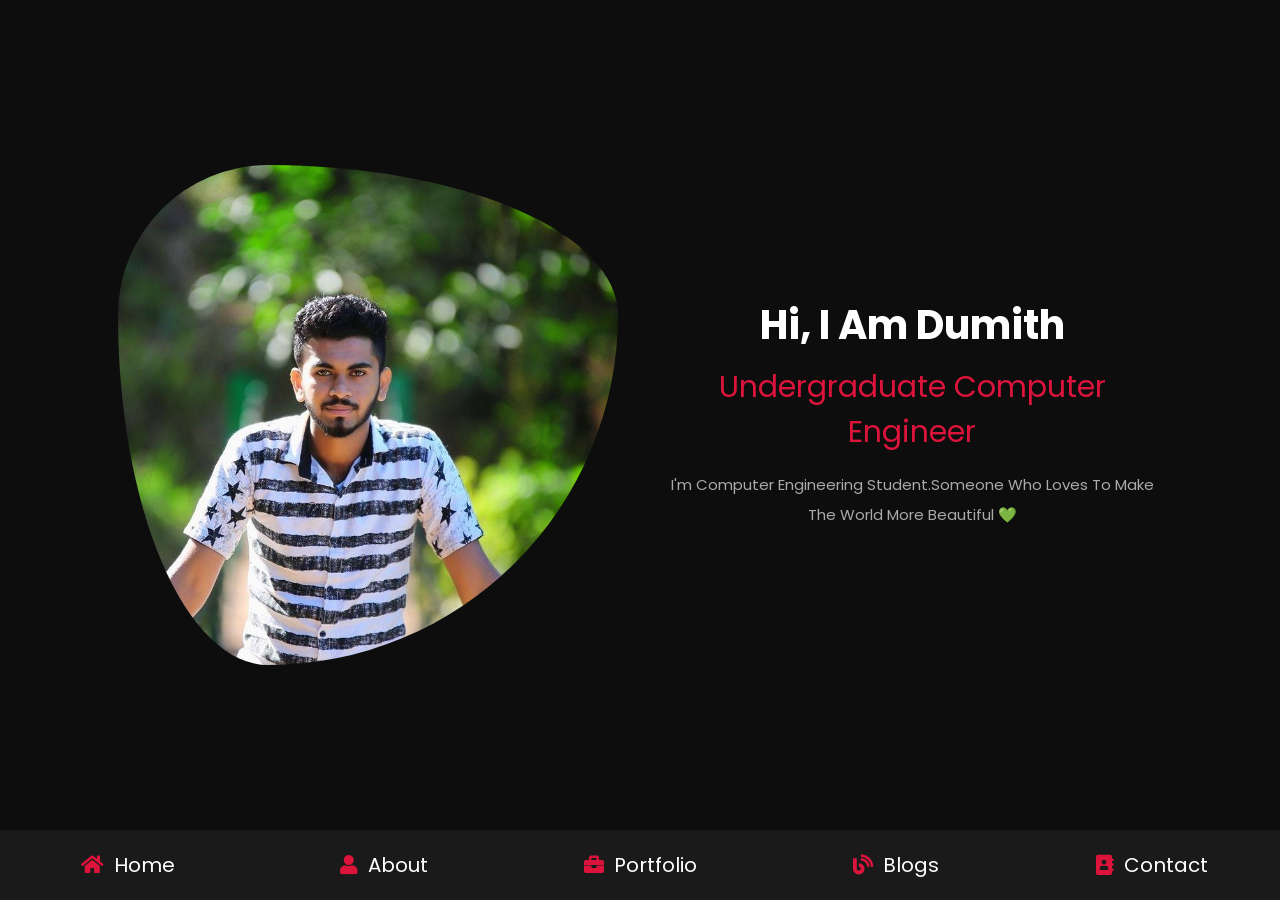
<file: index.html>
<!DOCTYPE html>
<html lang="en">
<head>
    <meta charset="UTF-8">
    <meta http-equiv="X-UA-Compatible" content="IE=edge">
    <meta name="viewport" content="width=device-width, initial-scale=1.0">
    <title>home</title>

    <!-- font awesome cdn link  -->
    <link rel="stylesheet" href="https://cdnjs.cloudflare.com/ajax/libs/font-awesome/5.15.4/css/all.min.css">

    <!-- custom css file link  -->
    <link rel="stylesheet" href="css/style.css">

</head>
<body>

<!-- navbar section starts  -->

<nav class="navbar">
    <a href="home.html"> <i class="fas fa-home"></i> <span>home</span> </a>
    <a href="about.html"> <i class="fas fa-user"></i> <span>about</span> </a>
    <a href="portfolio.html"> <i class="fas fa-briefcase"></i> <span>portfolio</span> </a>
    <a href="blogs.html"> <i class="fas fa-blog"></i> <span>blogs</span> </a>
    <a href="contact.html"> <i class="fas fa-address-book"></i> <span>contact</span> </a>
</nav>

<!-- navbar section ends -->

<!-- home section starts  -->

<section class="home">

    <div class="image">
        <img src="images/dumiths.jpg" alt="">
    </div>

    <div class="content">
        <h3>hi, i am Dumith </h3>
        <span>Undergraduate Computer Engineer</span>
        <p>I'm Computer Engineering Student.Someone who loves to make the world more beautiful 💚</p>

    </div>

</section>

<!-- home section ends -->

</body>
</html>
</file>
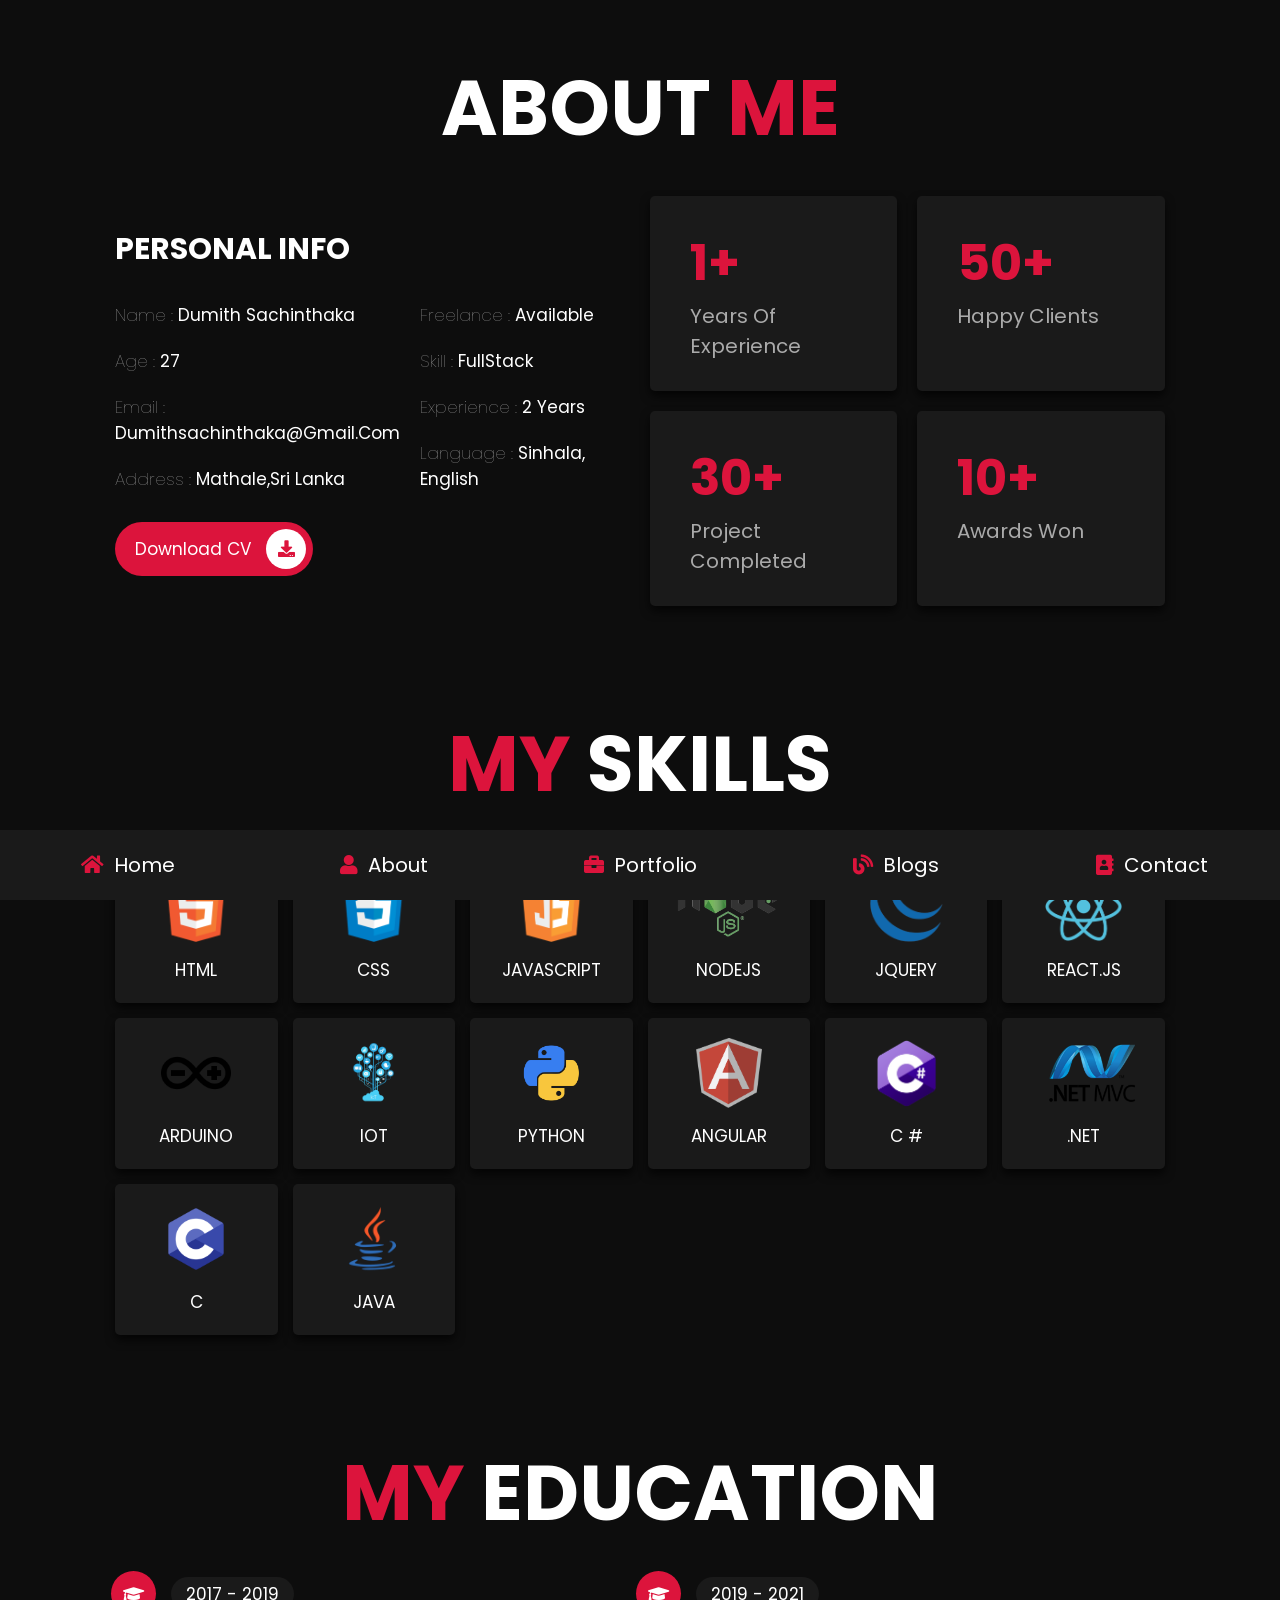
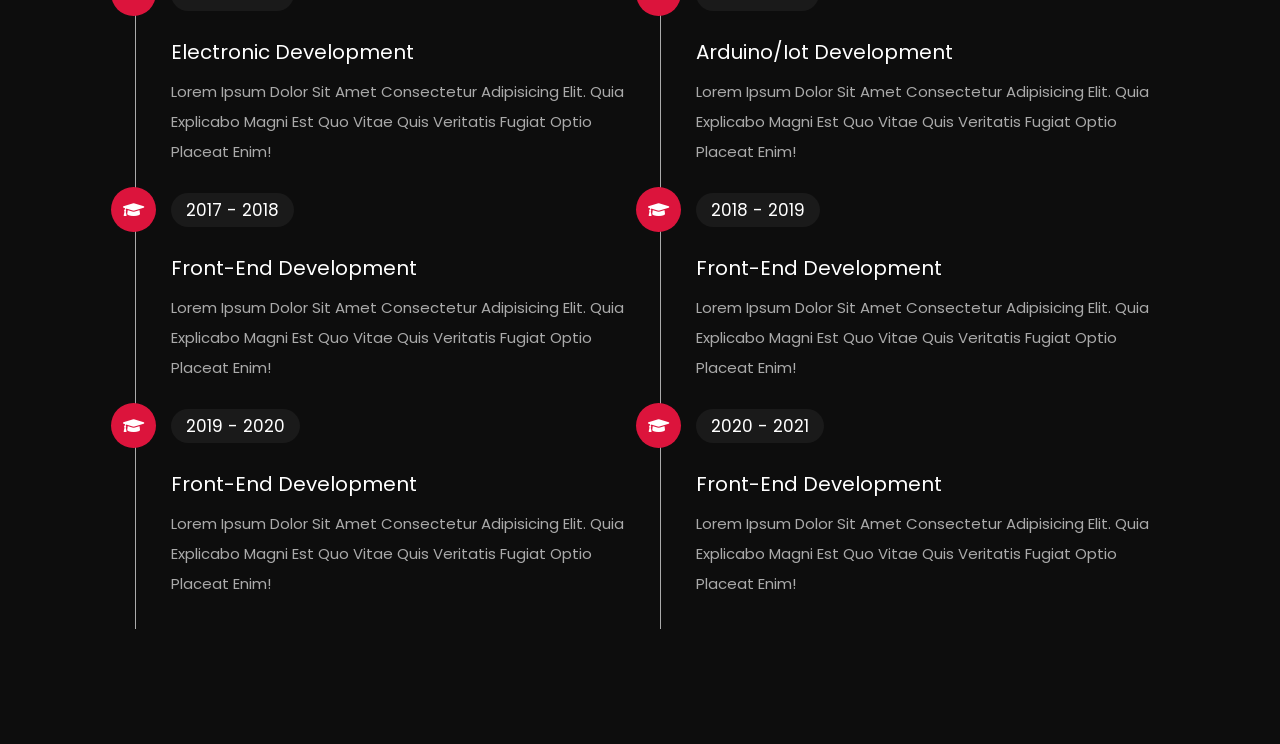
<file: about.html>
<!DOCTYPE html>
<html lang="en">
<head>
    <meta charset="UTF-8">
    <meta http-equiv="X-UA-Compatible" content="IE=edge">
    <meta name="viewport" content="width=device-width, initial-scale=1.0">
    <title>about</title>

    <!-- font awesome cdn link  -->
    <link rel="stylesheet" href="https://cdnjs.cloudflare.com/ajax/libs/font-awesome/5.15.4/css/all.min.css">

    <!-- custom css file link  -->
    <link rel="stylesheet" href="css/style.css">

</head>
<body>

<!-- navbar section starts  -->

<nav class="navbar">
    <a href="home.html"> <i class="fas fa-home"></i> <span>home</span> </a>
    <a href="about.html"> <i class="fas fa-user"></i> <span>about</span> </a>
    <a href="portfolio.html"> <i class="fas fa-briefcase"></i> <span>portfolio</span> </a>
    <a href="blogs.html"> <i class="fas fa-blog"></i> <span>blogs</span> </a>
    <a href="contact.html"> <i class="fas fa-address-book"></i> <span>contact</span> </a>
</nav>

<!-- navbar section ends -->

<!-- about section starts  -->

<section class="about">

    <h1 class="heading"> about <span>me</span> </h1>

    <div class="row">

        <div class="info-container">

            <h1>personal info</h1>

            <div class="box-container">

                <div class="box">
                    <h3> <span>name : </span> Dumith Sachinthaka </h3>
                    <h3> <span>age : </span> 27 </h3>
                    <h3> <span>email : </span>dumithsachinthaka@gmail.com</h3>
                    <h3> <span>address : </span> Mathale,Sri lanka </h3>
                </div>

                <div class="box">
                    <h3> <span>freelance : </span> available </h3>
                    <h3> <span>skill : </span> FullStack </h3>
                    <h3> <span>experience : </span> 2 years </h3>
                    <h3> <span>language : </span> sinhala, english </h3>
                </div>

            </div>

            <a href="https://drive.google.com/file/d/13lbQQX8xRWTx2fAhuwwhby2En6x5YX_-/view?usp=sharing" class="btn"> download CV <i class="fas fa-download"></i> </a>

        </div>

        <div class="count-container">

            <div class="box">
                <h3>1+</h3>
                <p>years of experience</p>
            </div>

            <div class="box">
                <h3>50+</h3>
                <p>happy clients</p>
            </div>

            <div class="box">
                <h3>30+</h3>
                <p>project completed</p>
            </div>

            <div class="box">
                <h3>10+</h3>
                <p>awards won</p>
            </div>

        </div>

    </div>

</section>

<!-- about section ends -->

<!-- skills section starts  -->

<section class="skills">

    <h1 class="heading"> <span>my</span> skills </h1>

    <div class="box-container">
        <div class="box">
            <img src="images/icon-1.png">
            <h3>html</h3>
        </div>
        <div class="box">
            <img src="images/icon-2.png">
            <h3>css</h3>
        </div>
        <div class="box">
            <img src="images/icon-3.png">
            <h3>javascript</h3>
        </div>
        <div class="box">
            <img src="images/icon-4.png">
            <h3>Nodejs</h3>
        </div>
        <div class="box">
            <img src="images/icon-5.png">
            <h3>jquery</h3>
        </div>
        <div class="box">
            <img src="images/icon-6.png">
            <h3>react.js</h3>
        </div>
        <div class="box">
            <img src="images/icon-7.png">
            <h3>arduino</h3>
        </div>
        <div class="box">
            <img src="images/icon-8.png">
            <h3>iot</h3>
        </div>
        <div class="box">
            <img src="images/icon-9.png">
            <h3>python</h3>
        </div>
        <div class="box">
            <img src="images/icon-10.png">
            <h3>angular</h3>
        </div>
        <div class="box">
            <img src="images/icon-11.png">
            <h3>c #</h3>
        </div>
        <div class="box">
            <img src="images/icon-12.png">
            <h3>.net</h3>
        </div>
        <div class="box">
            <img src="images/icon-13.png">
            <h3>c</h3>
        </div>
        <div class="box">
            <img src="images/icon-14.png">
            <h3>java</h3>
        </div>

    </div>

</section>

<!-- skills section ends -->

<!-- education section starts  -->

<section class="education">

    <h1 class="heading"> <span>my</span> education </h1>

    <div class="box-container">

        <div class="box">
            <i class="fas fa-graduation-cap"></i>
            <span>2017 - 2019</span>
            <h3>Electronic development</h3>
            <p>Lorem ipsum dolor sit amet consectetur adipisicing elit. Quia explicabo magni est quo vitae quis veritatis fugiat optio placeat enim!</p>
        </div>

        <div class="box">
            <i class="fas fa-graduation-cap"></i>
            <span>2019 - 2021</span>
            <h3>arduino/iot development</h3>
            <p>Lorem ipsum dolor sit amet consectetur adipisicing elit. Quia explicabo magni est quo vitae quis veritatis fugiat optio placeat enim!</p>
        </div>

        <div class="box">
            <i class="fas fa-graduation-cap"></i>
            <span>2017 - 2018</span>
            <h3>front-end development</h3>
            <p>Lorem ipsum dolor sit amet consectetur adipisicing elit. Quia explicabo magni est quo vitae quis veritatis fugiat optio placeat enim!</p>
        </div>

        <div class="box">
            <i class="fas fa-graduation-cap"></i>
            <span>2018 - 2019</span>
            <h3>front-end development</h3>
            <p>Lorem ipsum dolor sit amet consectetur adipisicing elit. Quia explicabo magni est quo vitae quis veritatis fugiat optio placeat enim!</p>
        </div>

        <div class="box">
            <i class="fas fa-graduation-cap"></i>
            <span>2019 - 2020</span>
            <h3>front-end development</h3>
            <p>Lorem ipsum dolor sit amet consectetur adipisicing elit. Quia explicabo magni est quo vitae quis veritatis fugiat optio placeat enim!</p>
        </div>

        <div class="box">
            <i class="fas fa-graduation-cap"></i>
            <span>2020 - 2021</span>
            <h3>front-end development</h3>
            <p>Lorem ipsum dolor sit amet consectetur adipisicing elit. Quia explicabo magni est quo vitae quis veritatis fugiat optio placeat enim!</p>
        </div>

    </div>

</section>

<!-- education section ends -->

</body>
</html>
</file>
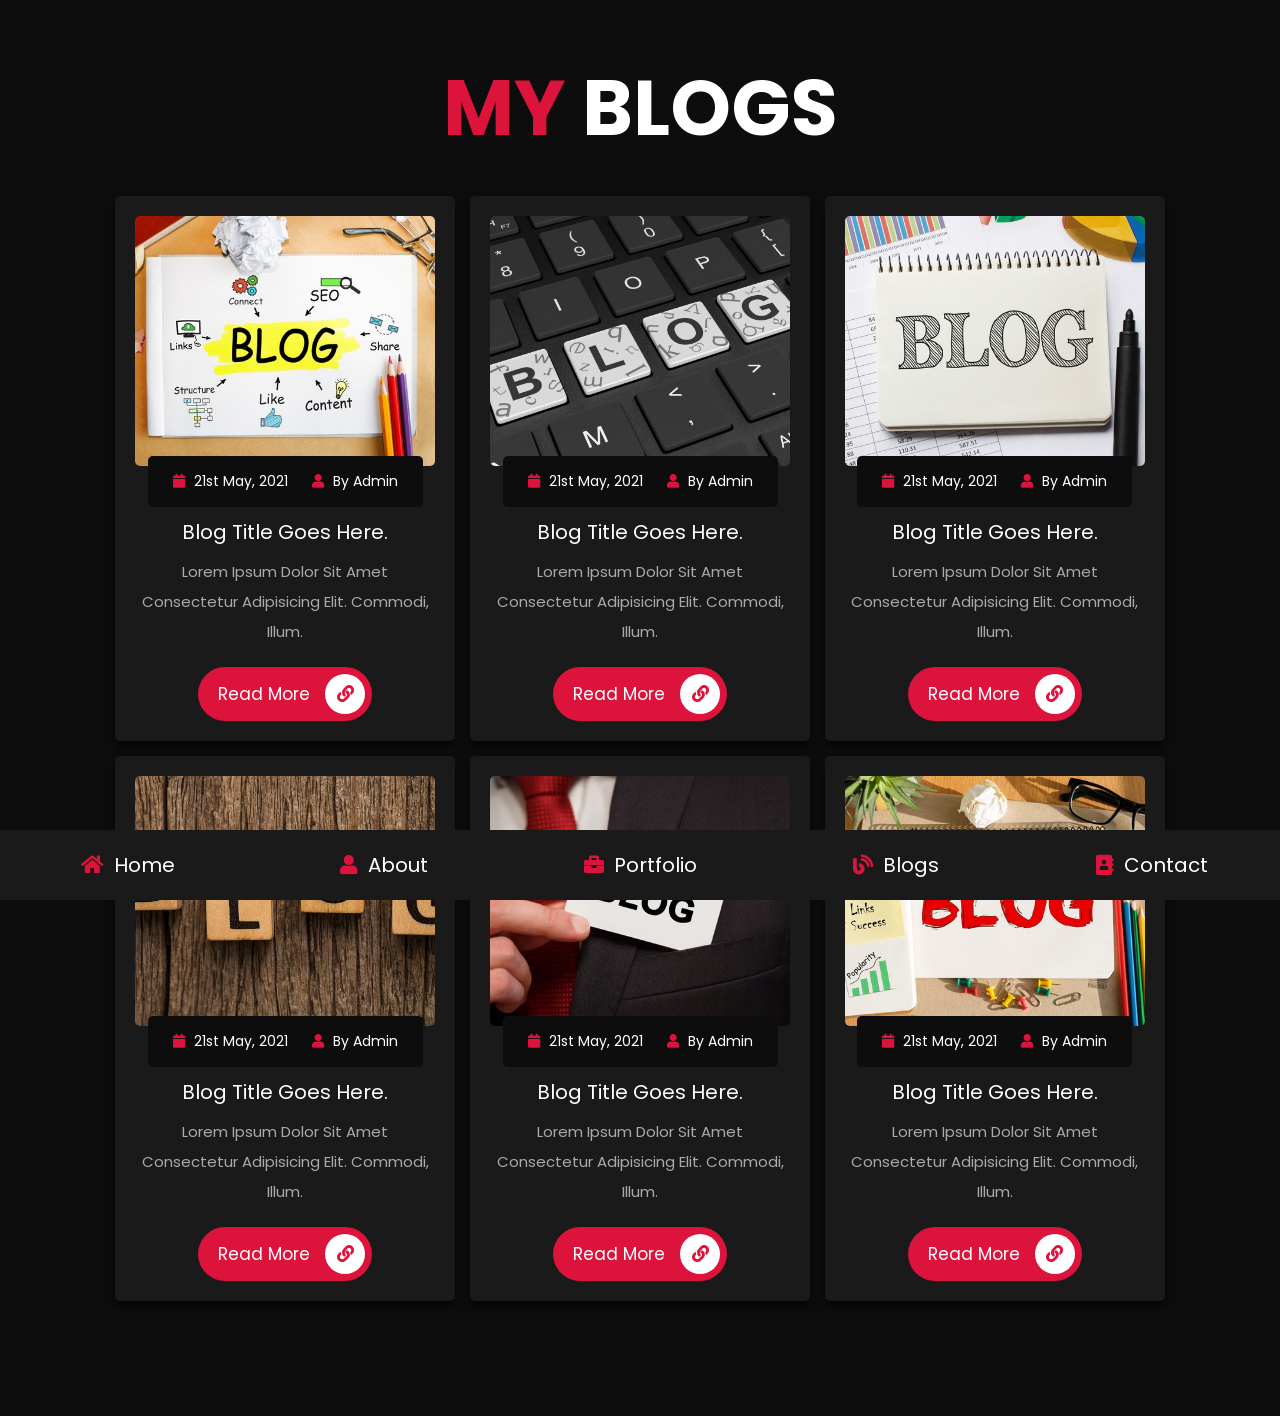
<file: blogs.html>
<!DOCTYPE html>
<html lang="en">
<head>
    <meta charset="UTF-8">
    <meta http-equiv="X-UA-Compatible" content="IE=edge">
    <meta name="viewport" content="width=device-width, initial-scale=1.0">
    <title>blogs</title>

    <!-- font awesome cdn link  -->
    <link rel="stylesheet" href="https://cdnjs.cloudflare.com/ajax/libs/font-awesome/5.15.4/css/all.min.css">

    <!-- custom css file link  -->
    <link rel="stylesheet" href="css/style.css">

</head>
<body>
    
<!-- navbar section starts  -->

<nav class="navbar">
    <a href="home.html"> <i class="fas fa-home"></i> <span>home</span> </a>
    <a href="about.html"> <i class="fas fa-user"></i> <span>about</span> </a>
    <a href="portfolio.html"> <i class="fas fa-briefcase"></i> <span>portfolio</span> </a>
    <a href="blogs.html"> <i class="fas fa-blog"></i> <span>blogs</span> </a>
    <a href="contact.html"> <i class="fas fa-address-book"></i> <span>contact</span> </a>
</nav>

<!-- navbar section ends -->

<!-- blogs section starts  -->

<section class="blogs">

    <h1 class="heading"> <span>my</span> blogs </h1>

    <div class="box-container">

        <div class="box">
            <div class="image">
                <img src="images/blog1.jpg" alt="">
            </div>
            <div class="content">
                <div class="icons">
                    <a href="#"> <i class="fas fa-calendar"></i> 21st may, 2021 </a>
                    <a href="#"> <i class="fas fa-user"></i> by admin </a>
                </div>
                <h3>blog title goes here.</h3>
                <p>Lorem ipsum dolor sit amet consectetur adipisicing elit. Commodi, illum.</p>
                <a href="#" class="btn"> read more <i class="fas fa-link"></i> </a>
            </div>
        </div>

        <div class="box">
            <div class="image">
                <img src="images/blog2.jpg" alt="">
            </div>
            <div class="content">
                <div class="icons">
                    <a href="#"> <i class="fas fa-calendar"></i> 21st may, 2021 </a>
                    <a href="#"> <i class="fas fa-user"></i> by admin </a>
                </div>
                <h3>blog title goes here.</h3>
                <p>Lorem ipsum dolor sit amet consectetur adipisicing elit. Commodi, illum.</p>
                <a href="#" class="btn"> read more <i class="fas fa-link"></i> </a>
            </div>
        </div>

        <div class="box">
            <div class="image">
                <img src="images/blog3.jpg" alt="">
            </div>
            <div class="content">
                <div class="icons">
                    <a href="#"> <i class="fas fa-calendar"></i> 21st may, 2021 </a>
                    <a href="#"> <i class="fas fa-user"></i> by admin </a>
                </div>
                <h3>blog title goes here.</h3>
                <p>Lorem ipsum dolor sit amet consectetur adipisicing elit. Commodi, illum.</p>
                <a href="#" class="btn"> read more <i class="fas fa-link"></i> </a>
            </div>
        </div>

        <div class="box">
            <div class="image">
                <img src="images/blog4.jpg" alt="">
            </div>
            <div class="content">
                <div class="icons">
                    <a href="#"> <i class="fas fa-calendar"></i> 21st may, 2021 </a>
                    <a href="#"> <i class="fas fa-user"></i> by admin </a>
                </div>
                <h3>blog title goes here.</h3>
                <p>Lorem ipsum dolor sit amet consectetur adipisicing elit. Commodi, illum.</p>
                <a href="#" class="btn"> read more <i class="fas fa-link"></i> </a>
            </div>
        </div>

        <div class="box">
            <div class="image">
                <img src="images/blog5.jpg" alt="">
            </div>
            <div class="content">
                <div class="icons">
                    <a href="#"> <i class="fas fa-calendar"></i> 21st may, 2021 </a>
                    <a href="#"> <i class="fas fa-user"></i> by admin </a>
                </div>
                <h3>blog title goes here.</h3>
                <p>Lorem ipsum dolor sit amet consectetur adipisicing elit. Commodi, illum.</p>
                <a href="#" class="btn"> read more <i class="fas fa-link"></i> </a>
            </div>
        </div>

        <div class="box">
            <div class="image">
                <img src="images/blog6.jpg" alt="">
            </div>
            <div class="content">
                <div class="icons">
                    <a href="#"> <i class="fas fa-calendar"></i> 21st may, 2021 </a>
                    <a href="#"> <i class="fas fa-user"></i> by admin </a>
                </div>
                <h3>blog title goes here.</h3>
                <p>Lorem ipsum dolor sit amet consectetur adipisicing elit. Commodi, illum.</p>
                <a href="#" class="btn"> read more <i class="fas fa-link"></i> </a>
            </div>
        </div>

    </div>

</section>

<!-- blogs section ends -->

</body>
</html>
</file>
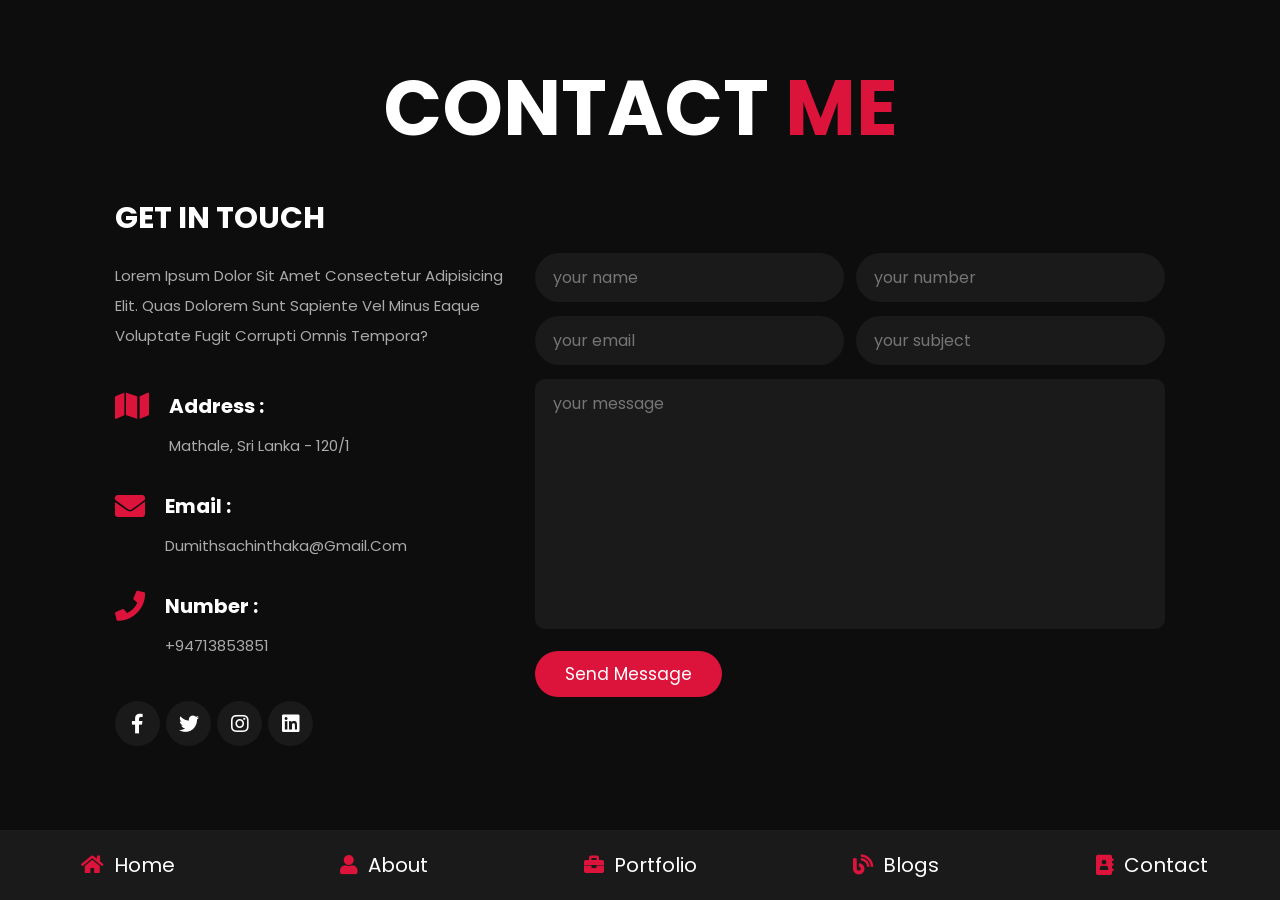
<file: contact.html>
<!DOCTYPE html>
<html lang="en">
<head>
    <meta charset="UTF-8">
    <meta http-equiv="X-UA-Compatible" content="IE=edge">
    <meta name="viewport" content="width=device-width, initial-scale=1.0">
    <title>contact</title>

    <!-- font awesome cdn link  -->
    <link rel="stylesheet" href="https://cdnjs.cloudflare.com/ajax/libs/font-awesome/5.15.4/css/all.min.css">

    <!-- custom css file link  -->
    <link rel="stylesheet" href="css/style.css">

</head>
<body>

<!-- navbar section starts  -->

<nav class="navbar">
    <a href="home.html"> <i class="fas fa-home"></i> <span>home</span> </a>
    <a href="about.html"> <i class="fas fa-user"></i> <span>about</span> </a>
    <a href="portfolio.html"> <i class="fas fa-briefcase"></i> <span>portfolio</span> </a>
    <a href="blogs.html"> <i class="fas fa-blog"></i> <span>blogs</span> </a>
    <a href="contact.html"> <i class="fas fa-address-book"></i> <span>contact</span> </a>
</nav>

<!-- navbar section ends -->

<!-- contact section starts  -->

<section class="contact">

<h1 class="heading"> contact <span>me</span> </h1>

<div class="row">

    <div class="info-container">

        <h1>get in touch</h1>

        <p>Lorem ipsum dolor sit amet consectetur adipisicing elit. Quas dolorem sunt sapiente vel minus eaque voluptate fugit corrupti omnis tempora?</p>

        <div class="box-container">

            <div class="box">
                <i class="fas fa-map"></i>
                <div class="info">
                    <h3>address :</h3>
                    <p>mathale, sri lanka - 120/1</p>
                </div>
            </div>

            <div class="box">
                <i class="fas fa-envelope"></i>
                <div class="info">
                    <h3>email :</h3>
                    <p>dumithsachinthaka@gmail.com</p>
                </div>
            </div>

            <div class="box">
                <i class="fas fa-phone"></i>
                <div class="info">
                    <h3>number :</h3>
                    <p>+94713853851</p>
                </div>
            </div>

        </div>

        <div class="share">
            <a href="https://www.facebook.com/dumith.sachinthaka/" class="fab fa-facebook-f"></a>
            <a href="https://twitter.com/dumith9sachi" class="fab fa-twitter"></a>
            <a href="https://www.instagram.com/dumith94/" class="fab fa-instagram"></a>
            <a href="https://www.linkedin.com/in/dumith-sachinthaka-198056119/" class="fab fa-linkedin"></a>
        </div>

    </div>

    <form action="">

        <div class="inputBox">
            <input type="text" placeholder="your name">
            <input type="number" placeholder="your number">
        </div>

        <div class="inputBox">
            <input type="email" placeholder="your email">
            <input type="text" placeholder="your subject">
        </div>

        <textarea name="" placeholder="your message" id="" cols="30" rows="10"></textarea>

        <input type="submit" value="send message" class="btn">

    </form>

</div>

</section>

<!-- contact section ends -->

</body>
</html>
</file>
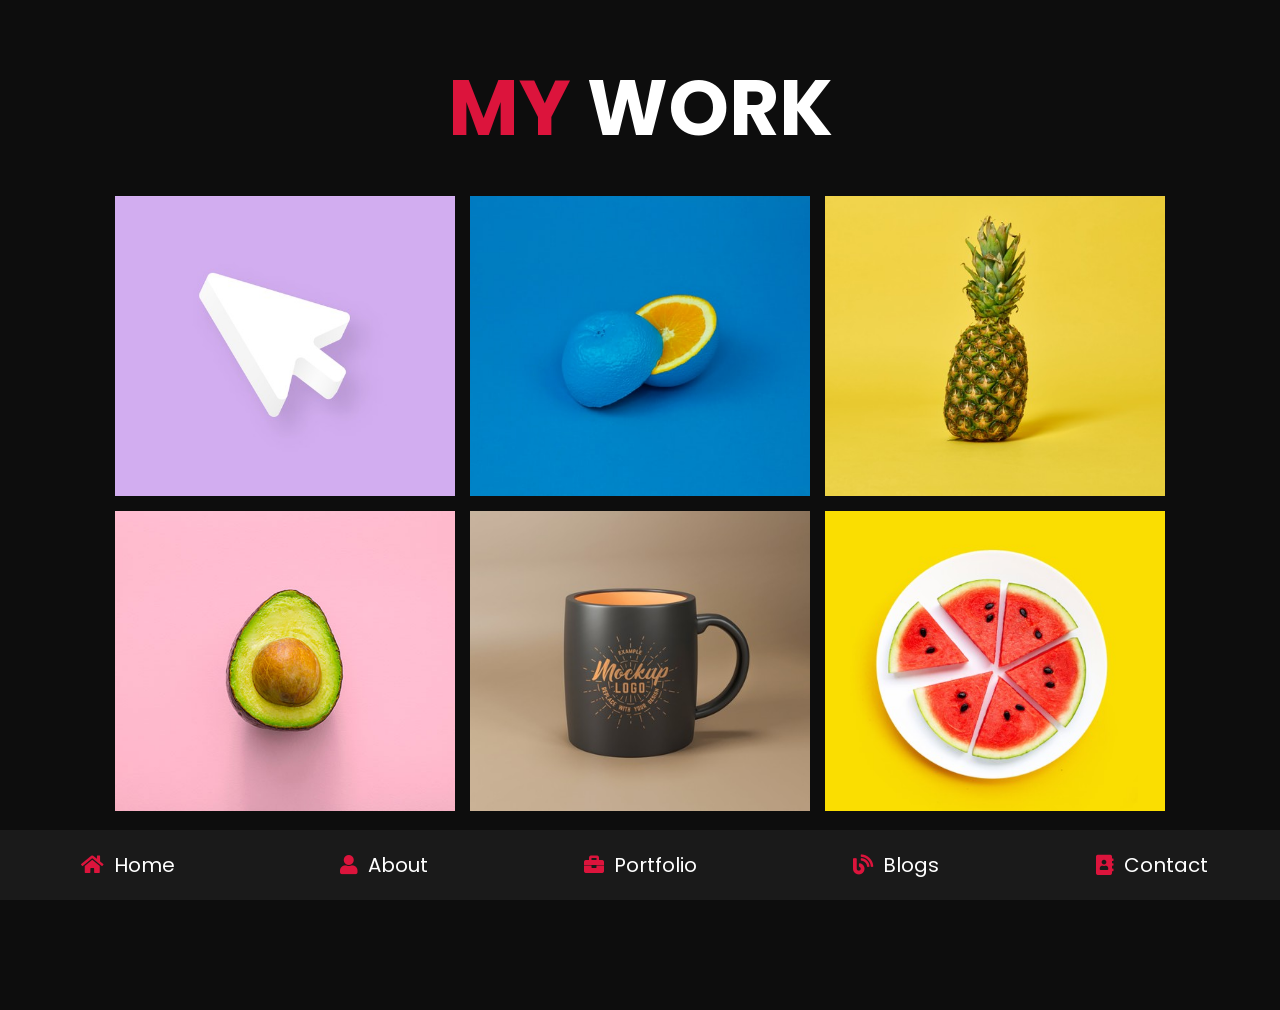
<file: portfolio.html>
<!DOCTYPE html>
<html lang="en">
<head>
    <meta charset="UTF-8">
    <meta http-equiv="X-UA-Compatible" content="IE=edge">
    <meta name="viewport" content="width=device-width, initial-scale=1.0">
    <title>portfolio</title>

    <!-- font awesome cdn link  -->
    <link rel="stylesheet" href="https://cdnjs.cloudflare.com/ajax/libs/font-awesome/5.15.4/css/all.min.css">

    <!-- custom css file link  -->
    <link rel="stylesheet" href="css/style.css">

</head>
<body>
    
<!-- navbar section starts  -->

<nav class="navbar">
    <a href="home.html"> <i class="fas fa-home"></i> <span>home</span> </a>
    <a href="about.html"> <i class="fas fa-user"></i> <span>about</span> </a>
    <a href="portfolio.html"> <i class="fas fa-briefcase"></i> <span>portfolio</span> </a>
    <a href="blogs.html"> <i class="fas fa-blog"></i> <span>blogs</span> </a>
    <a href="contact.html"> <i class="fas fa-address-book"></i> <span>contact</span> </a>
</nav>

<!-- navbar section ends -->

<!-- portfolio section starts  -->

<section class="portfolio">

    <h1 class="heading"> <span>my</span> work </h1>

    <div class="box-container">

        <div class="box">
            <img src="images/img-1.jpg" alt="">
            <div class="content">
                <h3>project 01</h3>
                <p>Lorem, ipsum dolor sit amet consectetur adipisicing elit. Distinctio, praesentium.</p>
                <a href="#">read more</a>
            </div>
        </div>

        <div class="box">
            <img src="images/img-2.jpg" alt="">
            <div class="content">
                <h3>project 02</h3>
                <p>Lorem, ipsum dolor sit amet consectetur adipisicing elit. Distinctio, praesentium.</p>
                <a href="#">read more</a>
            </div>
        </div>
       
        <div class="box">
            <img src="images/img-3.jpg" alt="">
            <div class="content">
                <h3>project 03</h3>
                <p>Lorem, ipsum dolor sit amet consectetur adipisicing elit. Distinctio, praesentium.</p>
                <a href="#">read more</a>
            </div>
        </div>

        <div class="box">
            <img src="images/img-4.jpg" alt="">
            <div class="content">
                <h3>project 04</h3>
                <p>Lorem, ipsum dolor sit amet consectetur adipisicing elit. Distinctio, praesentium.</p>
                <a href="#">read more</a>
            </div>
        </div>

        <div class="box">
            <img src="images/img-5.jpg" alt="">
            <div class="content">
                <h3>project 05</h3>
                <p>Lorem, ipsum dolor sit amet consectetur adipisicing elit. Distinctio, praesentium.</p>
                <a href="#">read more</a>
            </div>
        </div>

        <div class="box">
            <img src="images/img-6.jpg" alt="">
            <div class="content">
                <h3>project 06</h3>
                <p>Lorem, ipsum dolor sit amet consectetur adipisicing elit. Distinctio, praesentium.</p>
                <a href="#">read more</a>
            </div>
        </div>

    </div>

    <a href="#" class="btn"> load more <i class="fas fa-redo"></i> </a>
    
</section>

<!-- portfolio section ends -->

</body>
</html>
</file>
<file: css/style.css>
@import url("https://fonts.googleapis.com/css2?family=Poppins:wght@100;300;400;500;600;700&display=swap");
* {
  font-family: 'Poppins', sans-serif;
  margin: 0;
  padding: 0;
  -webkit-box-sizing: border-box;
          box-sizing: border-box;
  text-decoration: none;
  outline: none;
  border: none;
  text-transform: capitalize;
}

html {
  font-size: 62.5%;
  overflow-x: hidden;
}

html::-webkit-scrollbar {
  width: 1rem;
}

html::-webkit-scrollbar-track {
  background: #0d0d0d;
}

html::-webkit-scrollbar-thumb {
  background: crimson;
  border-radius: 5rem;
}

body {
  background: #0d0d0d;
  padding-bottom: 6.5rem;
}

section {
  padding: 5rem 9%;
}

.heading {
  text-align: center;
  font-size: 6vw;
  color: #fff;
  margin-bottom: 3rem;
  text-transform: uppercase;
}

.heading span {
  text-transform: uppercase;
  color: crimson;
}

.btn {
  display: inline-block;
  margin-top: 1rem;
  border-radius: 5rem;
  background: crimson;
  padding: .7rem;
  font-size: 1.7rem;
  color: #fff;
  padding-left: 2rem;

}

.btn i {
  height: 4rem;
  width: 4rem;
  line-height: 4rem;
  font-size: 1.7rem;
  text-align: center;
  background: #fff;
  color: crimson;
  border-radius: 50%;
  margin-left: 1rem;
  -webkit-transition: .2s linear;
  transition: .2s linear;
}

.btn:hover i {
  margin-left: 2rem;
}

.navbar {
  position: fixed;
  bottom: 0;
  left: 0;
  right: 0;
  display: -webkit-box;
  display: -ms-flexbox;
  display: flex;
  z-index: 1000;
  -webkit-box-align: end;
      -ms-flex-align: end;
          align-items: flex-end;
}

.navbar a {
  padding: 2rem;
  font-size: 2rem;
  background: #1a1a1a;
  -webkit-box-flex: 1;
      -ms-flex: 1;
          flex: 1;
  color: #fff;
  text-align: center;
  -webkit-transition: .2s linear;
  transition: .2s linear;
}

.navbar a i {
  color: crimson;
  padding-right: .5rem;
}

.navbar a:hover {
  background: crimson;
  padding-bottom: 6rem;
}

.navbar a:hover i {
  color: #fff;
}

.home {
  display: -webkit-box;
  display: -ms-flexbox;
  display: flex;
  -webkit-box-align: center;
      -ms-flex-align: center;
          align-items: center;
  -ms-flex-wrap: wrap;
      flex-wrap: wrap;
  gap: 4rem;
  min-height: calc(100vh - 6.5rem);
}

.home .image {
  -webkit-box-flex: 1;
      -ms-flex: 1 1 42rem;
          flex: 1 1 42rem;
  text-align: center;
}

.home .image img {
  height: 50rem;
  width: 50rem;
  border-radius: 30% 70% 70% 30% / 30% 30% 70% 70%;
}

.home .content {
  -webkit-box-flex: 1;
      -ms-flex: 1 1 42rem;
          flex: 1 1 42rem;
}

.home .content h3 {
  color: #fff;
  font-size: 4rem;
  padding-bottom: .5rem;
  text-align: center;
}

.home .content span {
  font-size: 3rem;
  color: crimson;
  padding: .5rem 0;
  display: block;
  text-align: center;
}

.home .content p {
  font-size: 1.5rem;
  color: #aaa;
  padding: 1rem 0;
  line-height: 2;
  text-align: center;
}

.about .row {
  display: -webkit-box;
  display: -ms-flexbox;
  display: flex;
  -webkit-box-align: center;
      -ms-flex-align: center;
          align-items: center;
  -ms-flex-wrap: wrap;
      flex-wrap: wrap;
  gap: 2rem;
}

.about .row .info-container {
  -webkit-box-flex: 1;
      -ms-flex: 1 1 42rem;
          flex: 1 1 42rem;
}

.about .row .info-container h1 {
  font-size: 3rem;
  color: #fff;
  text-transform: uppercase;
  padding-bottom: 1rem;
}

.about .row .info-container .box-container {
  padding: 1rem 0;
  display: -webkit-box;
  display: -ms-flexbox;
  display: flex;
  -ms-flex-wrap: wrap;
      flex-wrap: wrap;
  gap: 2rem;
}

.about .row .info-container .box-container .box {
  -webkit-box-flex: 1;
      -ms-flex: 1 1 20rem;
          flex: 1 1 20rem;
}

.about .row .info-container .box-container .box h3 {
  font-size: 1.7rem;
  color: #fff;
  padding: 1rem 0;
  font-weight: normal;
}

.about .row .info-container .box-container .box h3 span {
  color: #aaa;
  font-weight: lighter;
}

.about .row .count-container {
  -webkit-box-flex: 1;
      -ms-flex: 1 1 42rem;
          flex: 1 1 42rem;
  display: -webkit-box;
  display: -ms-flexbox;
  display: flex;
  -ms-flex-wrap: wrap;
      flex-wrap: wrap;
  gap: 2rem;
}

.about .row .count-container .box {
  -webkit-box-flex: 1;
      -ms-flex: 1 1 20rem;
          flex: 1 1 20rem;
  padding: 3rem 4rem;
  border-radius: .5rem;
  background: #1a1a1a;
  -webkit-box-shadow: 0 0.5rem 1rem rgba(0, 0, 0, 0.7);
          box-shadow: 0 0.5rem 1rem rgba(0, 0, 0, 0.7);
}

.about .row .count-container .box h3 {
  font-size: 5rem;
  color: crimson;
}

.about .row .count-container .box p {
  font-size: 2rem;
  color: #aaa;
}

.skills .box-container {
  display: -ms-grid;
  display: grid;
  -ms-grid-columns: (minmax(16rem, 1fr))[auto-fit];
      grid-template-columns: repeat(auto-fit, minmax(16rem, 1fr));
  gap: 1.5rem;
}

.skills .box-container .box {
  padding: 2rem;
  text-align: center;
  -webkit-box-shadow: 0 0.5rem 1rem rgba(0, 0, 0, 0.7);
          box-shadow: 0 0.5rem 1rem rgba(0, 0, 0, 0.7);
  border-radius: .5rem;
  background: #1a1a1a;
}

.skills .box-container .box:hover {
  background: #fff;
}

.skills .box-container .box:hover h3 {
  color: #0d0d0d;
}

.skills .box-container .box img {
  height: 7rem;
  margin-bottom: 1rem;
}

.skills .box-container .box h3 {
  color: #fff;
  font-size: 1.7rem;
  font-weight: normal;
  text-transform: uppercase;
}

.education .box-container {
  display: -webkit-box;
  display: -ms-flexbox;
  display: flex;
  -ms-flex-wrap: wrap;
      flex-wrap: wrap;
}

.education .box-container .box {
  -webkit-box-flex: 1;
      -ms-flex: 1 1 40rem;
          flex: 1 1 40rem;
  margin-left: 2rem;
  padding-top: 0;
  padding-bottom: 0;
  padding-left: 3.5rem;
  padding-bottom: 3rem;
  border-left: 0.1rem solid #aaa;
  position: relative;
}

.education .box-container .box i {
  height: 4.5rem;
  width: 4.5rem;
  line-height: 4.5rem;
  font-size: 1.7rem;
  border-radius: 50%;
  background: crimson;
  color: #fff;
  text-align: center;
  position: absolute;
  top: -1rem;
  left: -2.5rem;
}

.education .box-container .box span {
  font-size: 1.7rem;
  color: #fff;
  border-radius: 5rem;
  padding: .5rem 1.5rem;
  background: #1a1a1a;
}

.education .box-container .box h3 {
  font-size: 2rem;
  padding: 1rem 0;
  color: #fff;
  padding-top: 3rem;
  font-weight: normal;
}

.education .box-container .box p {
  font-size: 1.5rem;
  color: #aaa;
  line-height: 2;
}

.portfolio {
  text-align: center;
}

.portfolio .box-container {
  display: -ms-grid;
  display: grid;
  -ms-grid-columns: (minmax(31rem, 1fr))[auto-fit];
      grid-template-columns: repeat(auto-fit, minmax(31rem, 1fr));
  gap: 1.5rem;
  margin-bottom: 2rem;
}

.portfolio .box-container .box {
  height: 30rem;
  overflow: hidden;
  position: relative;
}

.portfolio .box-container .box:hover .content {
  -webkit-transform: translateY(0%);
          transform: translateY(0%);
}

.portfolio .box-container .box img {
  height: 100%;
  width: 100%;
  -o-object-fit: cover;
     object-fit: cover;
}

.portfolio .box-container .box .content {
  position: absolute;
  top: 0;
  left: 0;
  height: 100%;
  width: 100%;
  background: #1a1a1a;
  display: -webkit-box;
  display: -ms-flexbox;
  display: flex;
  -webkit-box-orient: vertical;
  -webkit-box-direction: normal;
      -ms-flex-flow: column;
          flex-flow: column;
  -webkit-box-align: center;
      -ms-flex-align: center;
          align-items: center;
  -webkit-box-pack: center;
      -ms-flex-pack: center;
          justify-content: center;
  padding: 2rem;
  -webkit-transform: translateY(-100%);
          transform: translateY(-100%);
  -webkit-transition: .2s linear;
  transition: .2s linear;
}

.portfolio .box-container .box .content h3 {
  font-size: 2.5rem;
  color: #fff;
  text-transform: uppercase;
  font-weight: normal;
}

.portfolio .box-container .box .content p {
  padding: 1rem 0;
  font-size: 1.5rem;
  line-height: 2;
  color: #aaa;
}

.portfolio .box-container .box .content a {
  font-size: 2rem;
  color: crimson;
}

.portfolio .box-container .box .content a:hover {
  color: #fff;
}

.blogs .box-container {
  display: -ms-grid;
  display: grid;
  -ms-grid-columns: (minmax(31rem, 1fr))[auto-fit];
      grid-template-columns: repeat(auto-fit, minmax(31rem, 1fr));
  gap: 1.5rem;
}

.blogs .box-container .box {
  text-align: center;
  padding: 2rem;
  border-radius: .5rem;
  background: #1a1a1a;
  -webkit-box-shadow: 0 0.5rem 1rem rgba(0, 0, 0, 0.7);
          box-shadow: 0 0.5rem 1rem rgba(0, 0, 0, 0.7);
}

.blogs .box-container .box:hover .image img {
  -webkit-transform: scale(1.2);
          transform: scale(1.2);
}

.blogs .box-container .box .image {
  height: 25rem;
  width: 100%;
  border-radius: .5rem;
  overflow: hidden;
}

.blogs .box-container .box .image img {
  height: 100%;
  width: 100%;
  -o-object-fit: cover;
     object-fit: cover;
  -webkit-transition: .2s linear;
  transition: .2s linear;
}

.blogs .box-container .box .content .icons {
  position: relative;
  top: -1rem;
  border-radius: .5rem;
  padding: 1.5rem;
  display: inline-block;
  background: #0d0d0d;
}

.blogs .box-container .box .content .icons a {
  font-size: 1.4rem;
  margin: 0 1rem;
  color: #fff;
}

.blogs .box-container .box .content .icons a:hover {
  color: crimson;
}

.blogs .box-container .box .content .icons a i {
  padding-right: .5rem;
  color: crimson;
}

.blogs .box-container .box .content h3 {
  font-size: 2rem;
  color: #fff;
  font-weight: normal;
}

.blogs .box-container .box .content p {
  font-size: 1.5rem;
  color: #aaa;
  padding: 1rem 0;
  line-height: 2;
}

.contact .row {
  display: -webkit-box;
  display: -ms-flexbox;
  display: flex;
  -webkit-box-align: center;
      -ms-flex-align: center;
          align-items: center;
  -ms-flex-wrap: wrap;
      flex-wrap: wrap;
  gap: 2rem;
}

.contact .row .info-container {
  width: 40rem;
}

.contact .row .info-container h1 {
  font-size: 3rem;
  text-transform: uppercase;
  color: #fff;
  padding-bottom: 1rem;
}

.contact .row .info-container p {
  font-size: 1.5rem;
  line-height: 2;
  color: #aaa;
  padding: 1rem 0;
}

.contact .row .info-container .box-container {
  padding: 2rem 0;
}

.contact .row .info-container .box-container .box {
  display: -webkit-box;
  display: -ms-flexbox;
  display: flex;
  gap: 2rem;
  padding: 1rem 0;
}

.contact .row .info-container .box-container .box i {
  font-size: 3rem;
  color: crimson;
}

.contact .row .info-container .box-container .box h3 {
  font-size: 2rem;
  color: #fff;
}

.contact .row .info-container .share a {
  font-size: 2rem;
  height: 4.5rem;
  width: 4.5rem;
  line-height: 4.5rem;
  border-radius: 50%;
  background: #1a1a1a;
  color: #fff;
  text-align: center;
  margin-right: .3rem;
}

.contact .row .info-container .share a:hover {
  background: crimson;
}

.contact .row form {
  -webkit-box-flex: 1;
      -ms-flex: 1 1 42rem;
          flex: 1 1 42rem;
}

.contact .row form .inputBox {
  display: -webkit-box;
  display: -ms-flexbox;
  display: flex;
  -ms-flex-wrap: wrap;
      flex-wrap: wrap;
  -webkit-box-pack: justify;
      -ms-flex-pack: justify;
          justify-content: space-between;
}

.contact .row form .inputBox input {
  width: 49%;
}

.contact .row form .inputBox input,
.contact .row form textarea {
  border-radius: 5rem;
  padding: 1.2rem 1.8rem;
  font-size: 1.6rem;
  color: #fff;
  text-transform: none;
  margin: .7rem 0;
  background: #1a1a1a;
}

.contact .row form textarea {
  width: 100%;
  border-radius: 1rem;
  resize: none;
  height: 25rem;
}

.contact .row form .btn {
  padding: 1rem 3rem;
  cursor: pointer;
}

.contact .row form .btn:hover {
  background: #fff;
  color: #0d0d0d;
}

@media (max-width: 1200px) {
  html {
    font-size: 55%;
  }
  section {
    padding: 3rem 2rem;
  }
}

@media (max-width: 768px) {
  .heading {
    font-size: 12vw;
  }
  .navbar a i {
    padding: 0;
  }
  .navbar a span {
    display: none;
  }
  .navbar a:hover {
    padding-bottom: 2rem;
  }
  .home {
    text-align: center;
    gap: 2rem;
  }
  .home .image img {
    height: 30rem;
    width: 30rem;
  }
  .home .content h3 {
    font-size: 3rem;
  }
  .home .content span {
    font-size: 2.5rem;
  }
  .contact .row form .inputBox input {
    width: 100%;
    margin-bottom: 1rem;
  }
}

@media (max-width: 450px) {
  html {
    font-size: 50%;
  }
}
/*# sourceMappingURL=style.css.map */
</file>
